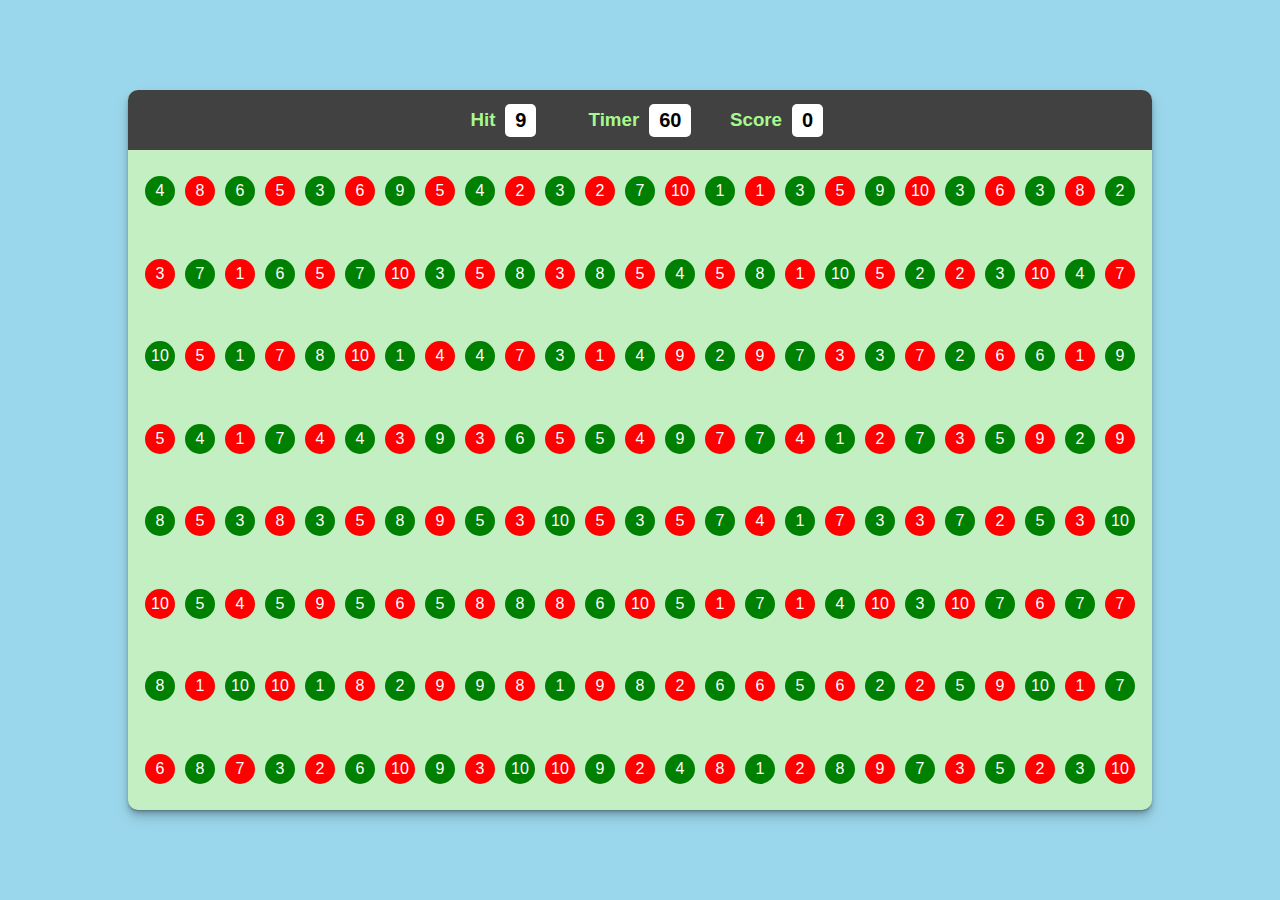
<file: TheBubbleGame/index.html>
<!DOCTYPE html>
<html lang="en">
  <head>
    <meta charset="UTF-8" />
    <meta name="viewport" content="width=device-width, initial-scale=1.0" />
    <title>Bubble Game</title>
    <link rel="stylesheet" href="./style.css" />
  </head>
  <body>
    <div class="main">
      <div class="panel">
        <div class="ptop">
          <div class="elem">
            <h3>Hit</h3>
            <div class="box box-1">5</div>
          </div>
          <div class="elem">
            <h3>Timer</h3>
            <div class="box box-2">60</div>
          </div>
          <div class="elem">
            <h3>Score</h3>
            <div class="box box-3">0</div>
          </div>
        </div>
        <div class="pbtm"></div>
      </div>
    </div>
    <script src="./script.js"></script>
  </body>
</html>
</file>
<file: TheBubbleGame/style.css>
* {
  margin: 0;
  padding: 0;
  box-sizing: border-box;
  font-family: "Montserrat", sans-serif;
}

html,
body {
  width: 100%;
  height: 100%;
}

.main {
  display: flex;
  align-items: center;
  justify-content: center;
  background-color: rgb(155, 215, 236);
  height: 100%;
  width: 100%;
}

.panel {
  border-radius: 10px;
  background-color: rgb(195, 239, 195);
  height: 80%;
  width: 80%;
  overflow: hidden;
  box-shadow: 0 1px 1px rgba(0, 0, 0, 0.11), 0 2px 2px rgba(0, 0, 0, 0.11),
    0 4px 4px rgba(0, 0, 0, 0.11), 0 6px 8px rgba(0, 0, 0, 0.11),
    0 8px 16px rgba(0, 0, 0, 0.11);
}

.ptop {
  padding: 0 30%;
  height: 60px;
  width: 100%;
  background-color: #414141;
  color: rgb(166, 249, 141);
  display: flex;
  align-items: center;
  justify-content: space-around;
}

.elem {
  width: 100%;
  display: flex;
  align-items: center;
  justify-content: center;
  gap: 10px;
  /* background-color: red; */
}

.box {
  padding: 5px 10px;
  background-color: #fff;
  border-radius: 5px;
  color: black;
  font-weight: 600;
  font-size: 20px;
}

.pbtm {
  display: flex;
  flex-wrap: wrap;
  align-items: center;
  justify-content: center;
  padding: 5px;
  gap: 10px;
  height: calc(100% - 60px);
  width: 100%;
}

.bubble {
  height: 30px;
  width: 30px;
  background-color: green;
  color: #fff;
  border-radius: 50%;
  display: flex;
  align-items: center;
  justify-content: center;
}

.bubbleClr:nth-child(2n){
  background-color: red;
}

.Endpage{
  display: flex;
  flex-direction: column;
  justify-content: center;
  align-items: center;
}
</file>
